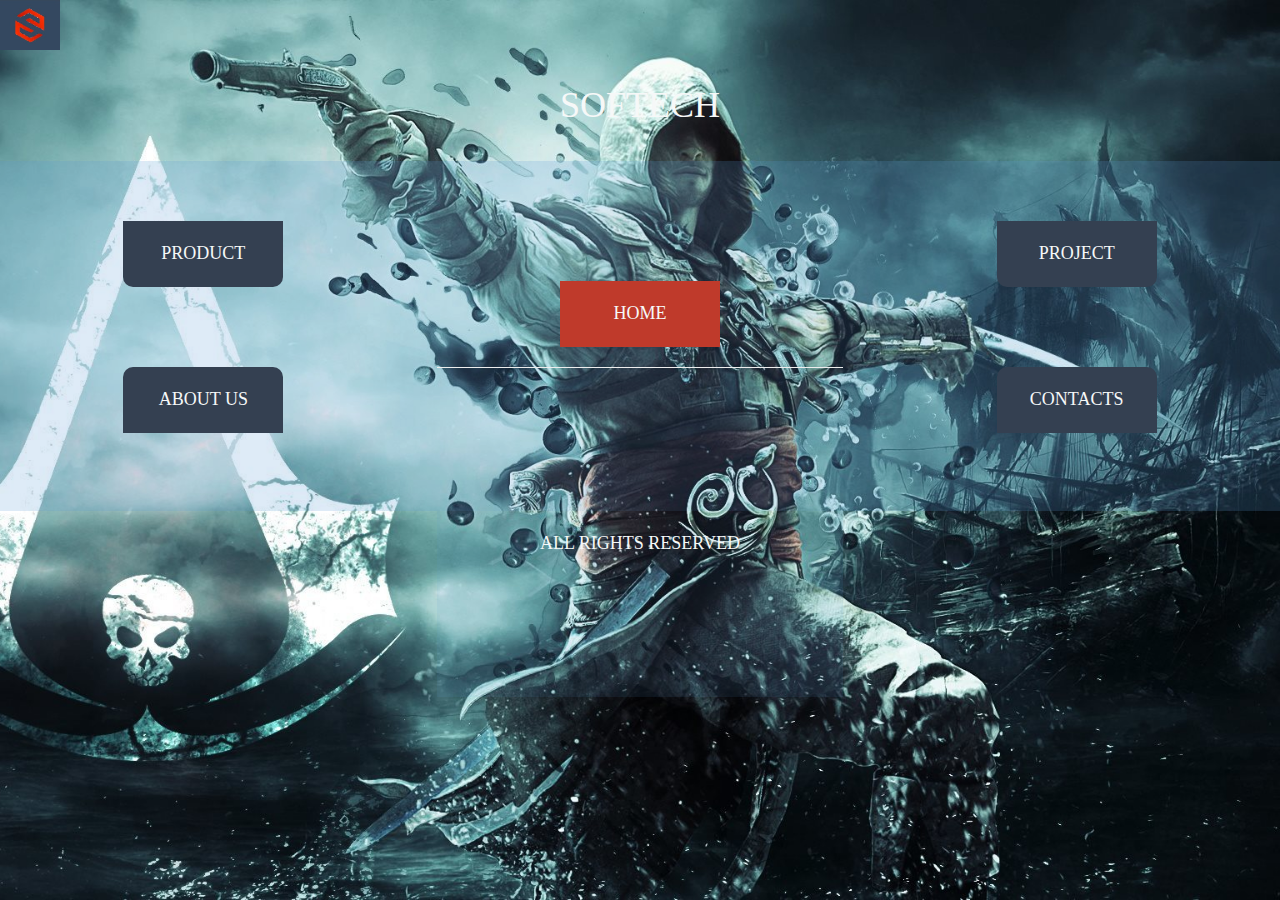
<file: html/index.html>
<!DOCTYPE html>
<html lang="en">
<head>
<meta charset="utf-8">
<meta name="viewport" content="width=device-width, initial-scale=1">
<link type="text/css" rel="stylesheet" href="../css/homepage.css">
<link rel="stylesheet" href="https://cdnjs.cloudflare.com/ajax/libs/font-awesome/4.7.0/css/font-awesome.min.css">
<link href="https://fonts.googleapis.com/css?family=Open+Sans:300,400,600,700|Quicksand:300,700" rel="stylesheet">
<link rel="stylesheet" href="https://maxcdn.bootstrapcdn.com/bootstrap/3.3.7/css/bootstrap.min.css">
<script src="https://ajax.googleapis.com/ajax/libs/jquery/3.1.1/jquery.min.js"></script>
<script src="https://maxcdn.bootstrapcdn.com/bootstrap/3.3.7/js/bootstrap.min.js"></script>
</head>

<body>
<div class="row">
<div class="col-sm-4" id="mini"><img src="../images/logo.jpg"></div>
<div class="col-sm-4" id="company"><p>SOFTECH</p></div>
<div class="col-sm-4" id="mini"></div>
</div>

<div class="row">
<div class="col-sm-4"  id="extra">
<p id="product"><a href="#">PRODUCT</a></p>
<p id="aboutus"><a href="About_Us.html" target="_blank">ABOUT US</a></p>
</div>

<div class="col-sm-4"  id="extra">
<p id="home"><a href="Home.html" target="_blank">HOME</a><hr></p>
</div>

<div class="col-sm-4"  id="extra">
<p id="project"><a href="#">PROJECT</a></p>
<p id="contacts"><a href="#">CONTACTS</a></p>
</div>

</div>

<div class="row">
<div class="col-sm-4" id="mini"></div>
<div class="col-sm-4" id="clear"><p>ALL RIGHTS RESERVED</p></div>
<div class="col-sm-4" id="mini"></div>
</div>

</body>

</html>
</file>
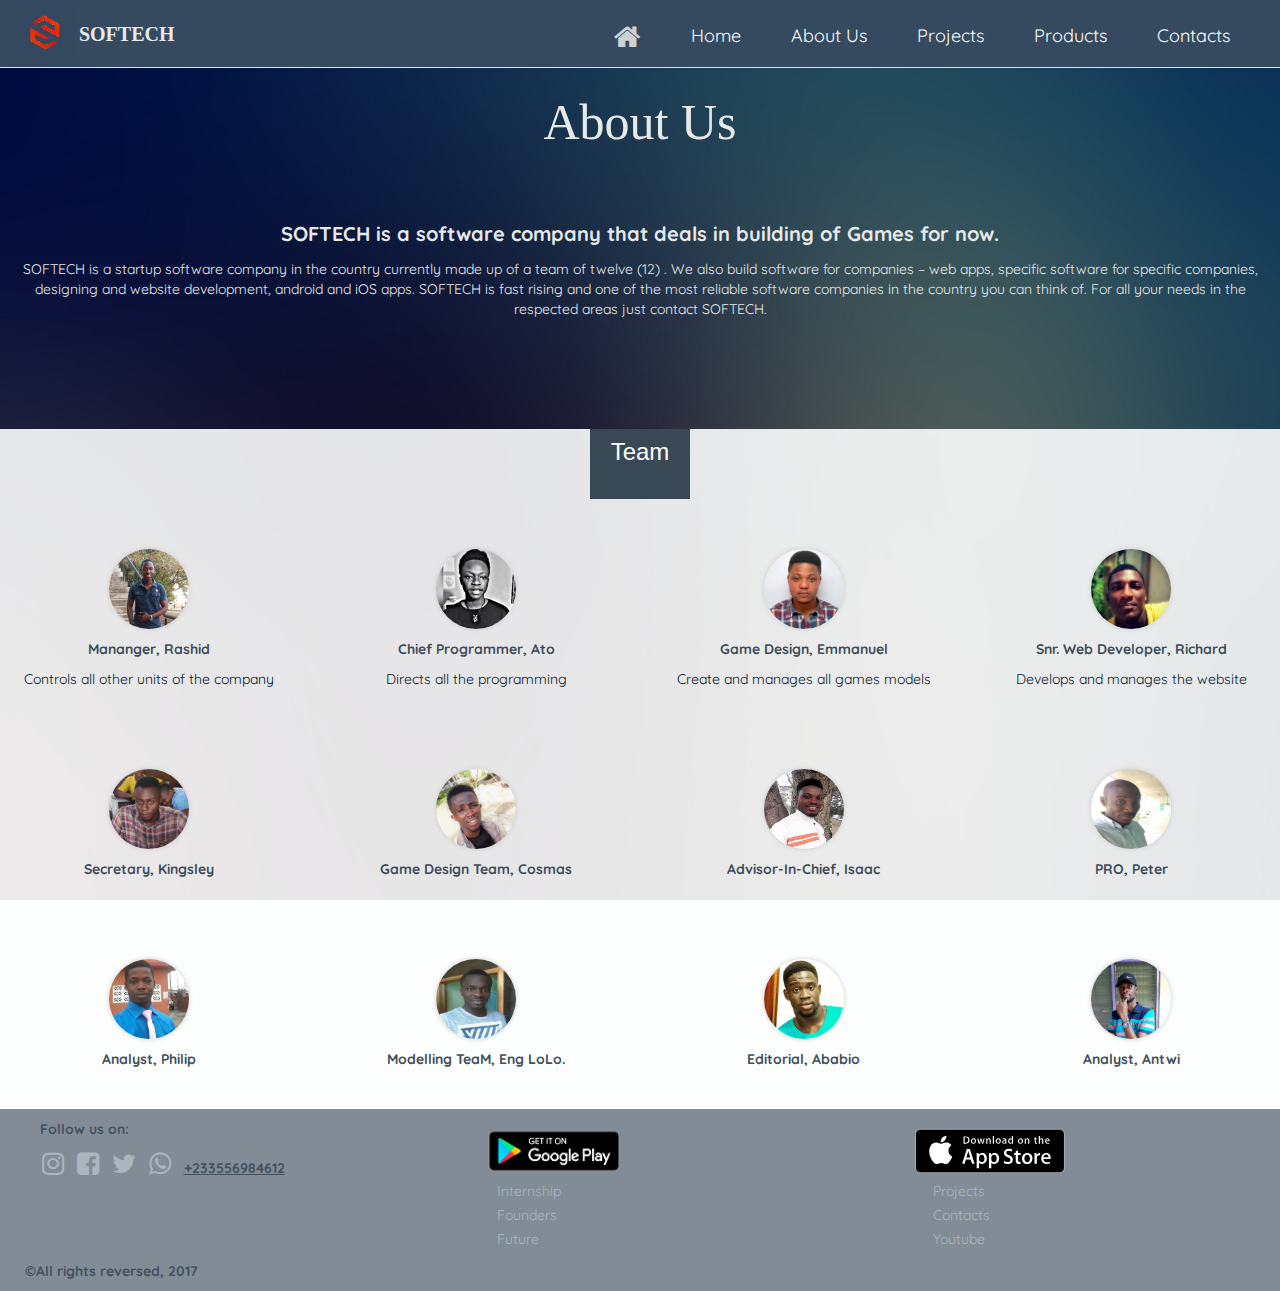
<file: html/About_Us.html>
<!DOCTYPE html>
<html <html lang="en">
<head>
<meta charset="utf-8">
<meta name="viewport" content="width=device-width, initial-scale=1">
<link type="text/css" rel="stylesheet" href="../css/About_Us.css">
<link rel="stylesheet" href="https://cdnjs.cloudflare.com/ajax/libs/font-awesome/4.7.0/css/font-awesome.min.css">
<link href="https://fonts.googleapis.com/css?family=Open+Sans:300,400,600,700|Quicksand:300,700" rel="stylesheet">
<link rel="stylesheet" href="https://maxcdn.bootstrapcdn.com/bootstrap/3.3.7/css/bootstrap.min.css">
<script src="https://ajax.googleapis.com/ajax/libs/jquery/3.1.1/jquery.min.js"></script>
<script src="https://maxcdn.bootstrapcdn.com/bootstrap/3.3.7/js/bootstrap.min.js"></script>
</head>
<body>
<nav class="navbar navbar-default navbar-fixed-top" role="navigation">
<div class="navigation">

<button id="button" type="button" class="navbar-toggle collapsed" data-toggle="collapse" data-target="#navbar">
						<span class="sr-only">Toggle navigation</span>
						<span class="icon-bar"></span>
						<span class="icon-bar"></span>
						<span class="icon-bar"></span>
</button>	

<ul  class="nav navbar-nav navbar-left" >
<a><li id="logo"><img src="../images/logo.jpg"></li></a>
<a><li id="Home">SOFTECH</li></a>
</ul>

<ul id="navbar" class="collapse navbar-collapse" class="nav navbar-nav navbar-right">
<a href="#"><li id="all">Contacts</li></a>
<a href="#"><li id="all">Products</li></a>
<a href="#"><li id="all">Projects</li></a>
<a href="About_Us.html"><li id="all">About Us</li></a>
<a href="Home.html"><li id="all">Home</li></a>
<a href="index.html"><li id="all"><i class="fa fa-home"></i></li></a>
</ul>


</div>
</nav>


<div class="mainpage">
<h1>About Us</h1>
<div id="content">
<p id="subheader">SOFTECH is a software company that deals in
 building of Games for now.</p>
 
<p id="paragraph">SOFTECH is a startup  software 
 company in the country currently made up of a team of twelve (12) . We also
 build software for companies – web apps, specific software for specific
 companies, designing and website development, android and iOS apps.
 SOFTECH is fast rising and one of the most reliable software companies in
 the country you can think of. For all your needs in the respected areas 
 just contact SOFTECH.</p>
 </div>
 
 
 
<div class="UserProfiles" id="section1">
<div class="team">
<h3>Team</h3>
</div>
<div class="row">
<div class="col-sm-3">
<img src="../images/rashid.jpg">
<p id="bold">Mananger, Rashid</p>
<p>Controls all other units of the company</p>
</div>

<div class="col-sm-3">
<img src="../images/ato.jpg">
<p id="bold">Chief Programmer, Ato</p>
<p>Directs all the programming</p>
</div>

<div class="col-sm-3">
<img src="../images/winiyam.jpg">
<p id="bold">Game Design, Emmanuel</p>
<p>Create and manages all games models</p>
</div>

<div class="col-sm-3">
<img src="../images/boggarich.jpg">
<p id="bold">Snr. Web Developer, Richard</p>
<p>Develops and manages the website</p>
</div>

</div>
</div>

<div class="UserProfiles">
<div class="row">
<div class="col-sm-3">
<img src="../images/profilepic.jpg">
<p id="bold">Secretary, Kingsley</p>
</div>

<div class="col-sm-3">
<img src="../images/cosmas.jpg">
<p id="bold">Game Design Team, Cosmas</p>
</div>

<div class="col-sm-3">
<img src="../images/isaac.jpg">
<p id="bold">Advisor-In-Chief, Isaac</p>
</div>

<div class="col-sm-3">
<img src="../images/peter.jpg">
<p id="bold">PRO, Peter</p>
</div>

</div>
</div>

<div class="UserProfiles">
<div class="row">
<div class="col-sm-3">
<img src="../images/philip.jpg">
<p id="bold">Analyst, Philip</p>
</div>

<div class="col-sm-3">
<img src="../images/olorode.jpg">
<p id="bold">Modelling TeaM, Eng LoLo.</p>
</div>

<div class="col-sm-3">
<img src="../images/ababio.jpg">
<p id="bold">Editorial, Ababio</p>
</div>

<div class="col-sm-3">
<img src="../images/ilegend.jpg">
<p id="bold">Analyst, Antwi</p>
</div>

</div>
</div>

</div>




<div class="footer">
<div class="row">
<div class="col-sm-4">
<p>Follow us on:</p>

<ul id="inline">
<li><a href="#"><i class="fa fa-instagram"></i></a></li>
<li><a href="#"><i class="fa fa-facebook-square"></i></a></li>
<li><a href="#"><i class="fa fa-twitter"></i></a></li>
<li><a href="#"><i class="fa fa-whatsapp"></i></a></li>
<li id="number"><p>+233556984612</p></li>
</ul>
</div>

<div class="col-sm-4">
<ul id="middle">
<li id="download"><a href="#"><img src="../images/playstore.png"></a></li>
<li id="center">Internship</li>
<li id="center">Founders</li>
<li id="center">Future</li>
</ul>
</div>

<div class="col-sm-4">
<ul id="right">
<li id="download"><a href="#"><img src="../images/Appstore.svg"></li></a>
<li id="center">Projects</li>
<li id="center">Contacts</li>
<li id="center">Youtube</li>
</ul>
</div>

<div class="copyright">
<p>©All rights reversed, 2017</p>

</div>
</div>
</div>

</body>



</html>
</file>
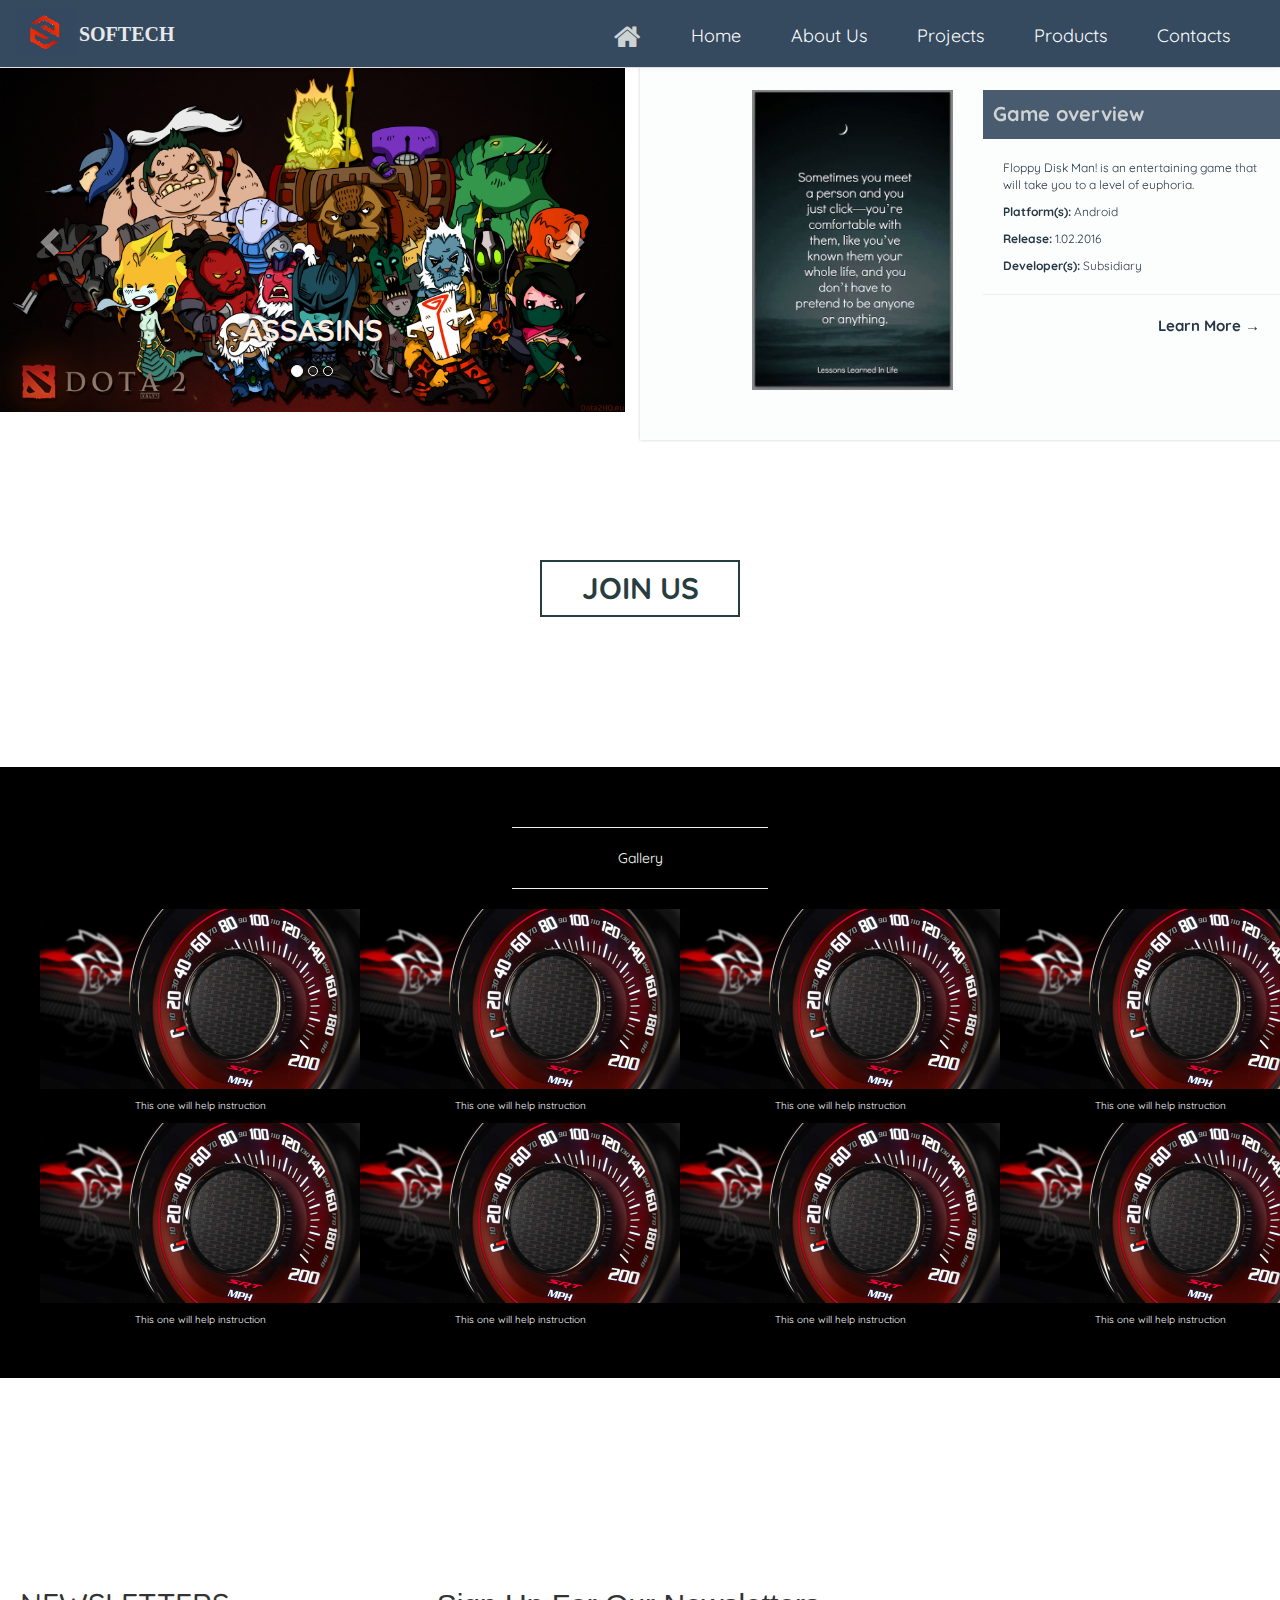
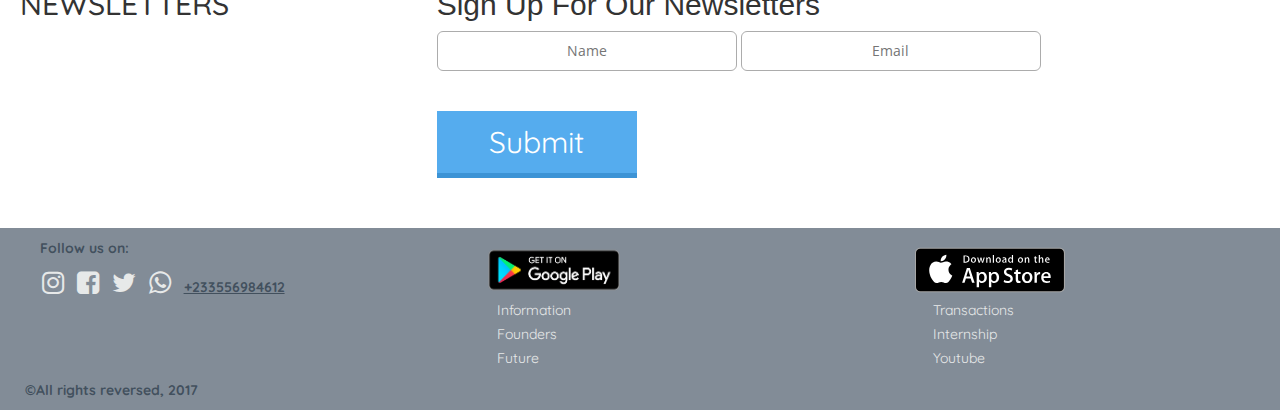
<file: html/Home.html>
<!DOCTYPE html>
<html <html lang="en">
<head>
<meta charset="utf-8">
<meta name="viewport" content="width=device-width, initial-scale=1">
<link type="text/css" rel="stylesheet" href="../css/style.css">
<link rel="stylesheet" href="https://cdnjs.cloudflare.com/ajax/libs/font-awesome/4.7.0/css/font-awesome.min.css">
<link href="https://fonts.googleapis.com/css?family=Open+Sans:300,400,600,700|Quicksand:300,700" rel="stylesheet">
<link rel="stylesheet" href="https://maxcdn.bootstrapcdn.com/bootstrap/3.3.7/css/bootstrap.min.css">
<script src="https://ajax.googleapis.com/ajax/libs/jquery/3.1.1/jquery.min.js"></script>
<script src="https://maxcdn.bootstrapcdn.com/bootstrap/3.3.7/js/bootstrap.min.js"></script
</head>

<body>
<nav class="navbar navbar-default navbar-fixed-top" role="navigation">
<div class="navigation">

<button id="button" type="button" class="navbar-toggle collapsed" data-toggle="collapse" data-target="#navbar">
						<span class="sr-only">Toggle navigation</span>
						<span class="icon-bar"></span>
						<span class="icon-bar"></span>
						<span class="icon-bar"></span>
</button>	
		
		
<ul  class="nav navbar-nav navbar-left">
<a><li id="logo"><img src="../images/logo.jpg"></li></a>
<a><li id="Home">SOFTECH</li></a>
</ul>

<ul id="navbar" class="collapse navbar-collapse" class="nav navbar-nav navbar-right">
<a href="#"><li id="all">Contacts</li></a>
<a href="#"><li id="all">Products</li></a>
<a href="#"><li id="all">Projects</li></a>
<a href="About_Us.html"><li id="all">About Us</li></a>
<a href="Home.html"><li id="all">Home</li></a>
<a href="index.html"><li id="all"><i class="fa fa-home"></i></li></a>

</ul>
</div>
</nav>


<div class="mainpage">
 <div class="row">
  <div class="col-sm-6">

  <div class="slideshow-container">
  
  <div id="myCarousel" class="carousel slide" data-ride="carousel">
  <!-- Indicators -->

  <ol class="carousel-indicators">
    <li data-target="#myCarousel" data-slide-to="0" class="active"></li>
    <li data-target="#myCarousel" data-slide-to="1"></li>
    <li data-target="#myCarousel" data-slide-to="2"></li>
  </ol>

  
  <div class="carousel-inner" role="listbox">
  
  <div class="item active">
  <img class="img-responsive" src="../images/product.jpg" alt="Products">
  <div class="carousel-caption">
  <p>ASSASINS</p>
  </div>
  </div>
  
  <div class="item">
  <img class="img-responsive" src="../images/product1.jpg" alt="Products">
  <div class="carousel-caption">
  <p>LORD</p>
  </div>
  </div>
  
  <div class="item">
  <img class="img-responsive" src="../images/product2.jpg" alt="Products">
  <div class="carousel-caption">
  <p>SIMS</p>
  </div>
  </div>
</div>

<!-- Left and right controls -->

    <a class="left carousel-control" href="#myCarousel" role="button" data-slide="prev">
      <span class="glyphicon glyphicon-chevron-left" aria-hidden="true"></span>
      <span class="sr-only">Previous</span>
    </a>
    <a class="right carousel-control" href="#myCarousel" role="button" data-slide="next">
      <span class="glyphicon glyphicon-chevron-right" aria-hidden="true"></span>
      <span class="sr-only">Next</span>
    </a>

	
</div>
</div>
</div>
  
  
  <div class="col-sm-6" id="shadows">
  <div class="row">
  <div class="col-sm-6" id="description1">
  <img src="../images/license.jpg">
  </div>
  
  <div class="col-sm-6" id="description2">
  <p id="head">Game overview</p>
  <p>Floppy Disk Man! is an entertaining game that will take you to a level of euphoria.</p>
  <p><b>Platform(s):</b> Android</p>
  <p><b>Release:</b> 1.02.2016</p>
  <p><b>Developer(s):</b> Subsidiary</p>
  <hr></hr>
  <a href="#"><p>Learn More &rarr;</p></a>
  </div>
  </div>
  </div>
 </div>
 
 <div class="join" id="section1">
 <a href="#section1"  id="scroll"><h2>JOIN US</h2></a>
 </div>
 
<div class="JoinUs" id="section1">
<div class="row">

<div class="col-sm-4">
<h2 id="register">REGISTER with us interns</h2>
</div>

<div class="col-sm-4">
<form id="JoinUs">
<label for="firstname">First name</label>
<input type="text" class="form-control" id="firstname" aria-describedby="firstnamehelp" placeholder="First name">
<label for="othernames">Other names</label>
<input type="text" class="form-control" id="othernames" aria-describedby="othernamesHelp" placeholder="Other name(s)">
<label for="emailaddress">Email address</label>
<input type="email" class="form-control" id="emailaddress" aria-describedby="emailhelp" placeholder="Enter email">

<label for="sex">Age</label>
<select class="form-control" id="age">
<option selected>Choose...</option>
<option>18 - 23</option>
<option>24 - 29</option>
<option>30 - 35</option>
</select>

<label for="sex">Sex</label>
<select class="form-control" id="sex">
<option>Male</option>
<option>Female</option>
</select>

<label for="sex">Institution</label>
<select class="form-control" id="institution">
<option>KNUST</option>
<option>UG</option>
<option>UCC</option>
<option>UDS</option>
</select>

<label for="sex">Class</label>
<select class="form-control" id="class">
<option>First class</option>
<option>Second class upper</option>
<option>Second class lower</option>
<option>Pass</option>
</select>

<button type="submit" class="btn btn-primary">Submit</button>
</form>
</div>


<div class="col-sm-4">
<a href=""><h4 id="terms">Terms & Conditions</h4></a>
</div>

</div>
</div>

 <div class="DisplayGallery">
 <div class="gallery">
 <hr></hr>
 <p id="gallery">Gallery</p>
 <hr></hr>
 </div>
 <ul id="FirstGallery">
 <li id="0"><img src="../images/gallery.jpg"><p id="instruction">This one will help instruction</p></li>
 <li id="1"><img src="../images/gallery.jpg"><p id="instruction">This one will help instruction</p></li>
 <li id="2"><img src="../images/gallery.jpg"><p id="instruction">This one will help instruction</p></li>
 <li id="3"><img src="../images/gallery.jpg"><p id="instruction">This one will help instruction</p></li>
 </ul>
 
  <ul id="SecondGallery">
 <li id="4"><img src="../images/gallery.jpg"><p id="instruction">This one will help instruction</p></li>
 <li id="5"><img src="../images/gallery.jpg"><p id="instruction">This one will help instruction</p></li>
 <li id="6"><img src="../images/gallery.jpg"><p id="instruction">This one will help instruction</p></li>
 <li id="7"><img src="../images/gallery.jpg"><p id="instruction">This one will help instruction</p></li>
 </ul>
</div>

<div class="row">
<div class="col-sm-4">
<h2 id="newsletter">NEWSLETTERS</h2>
</div>

<div class="col-sm-8" id="last">
<h2>Sign Up For Our Newsletters</h2>
<div class="SignUp">
<form id="SignUp" method="post" onsubmit="return validateForm()" name="vForm">
<input type="text" placeholder="Name" id="Name"></input>
<input type="text" placeholder="Email" id="Email"></input><br />
<input type="submit" value="Submit"></input>
</form>
</div>
</div>
</div>


</div>

<div class="footer">
<div class="row">
<div class="col-sm-4">
<p>Follow us on:</p>

<ul id="inline">
<li><i class="fa fa-instagram"></i></li>
<li><i class="fa fa-facebook-square"></i></li>
<li><i class="fa fa-twitter"></i></li>
<li><i class="fa fa-whatsapp"></i></li>
<li id="number"><p>+233556984612</p></li>
</ul>
</div>

<div class="col-sm-4">
<ul id="middle">
<li id="download"><a href="#"><img src="../images/playstore.png"></a></li>
<li id="center">Information</li>
<li id="center">Founders</li>
<li id="center">Future</li>
</ul>
</div>

<div class="col-sm-4">
<ul id="right">
<li id="download"><a href="#"><img src="../images/Appstore.svg"></li></a>
<li id="center">Transactions</li>
<li id="center">Internship</li>
<li id="center">Youtube</li>
</ul>
</div>

<div class="copyright">
<p>©All rights reversed, 2017</p>

</div>
</div>
</div>

</body>

<script type="text/javascript">
    $(document).ready(function() {
	$(".JoinUs").css('display','none');
        $('.join').click(function() {
                $('.JoinUs').slideToggle("slow");
        });
		
		$("#scroll").on('click', function(event) {

    // Make sure this.hash has a value before overriding default behavior
    if (this.hash !== "") {
      // Prevent default anchor click behavior
      event.preventDefault();

      // Store hash
      var hash = this.hash;

      // Using jQuery's animate() method to add smooth page scroll
      // The optional number (800) specifies the number of milliseconds it takes to scroll to the specified area
      $('html, body').animate({
        scrollTop: $(hash).offset().top
      }, 800, function(){
   
        // Add hash (#) to URL when done scrolling (default click behavior)
        window.location.hash = hash;
      });
    } // End if
  });
    });
</script>
	    
</script>

</html>
</file>
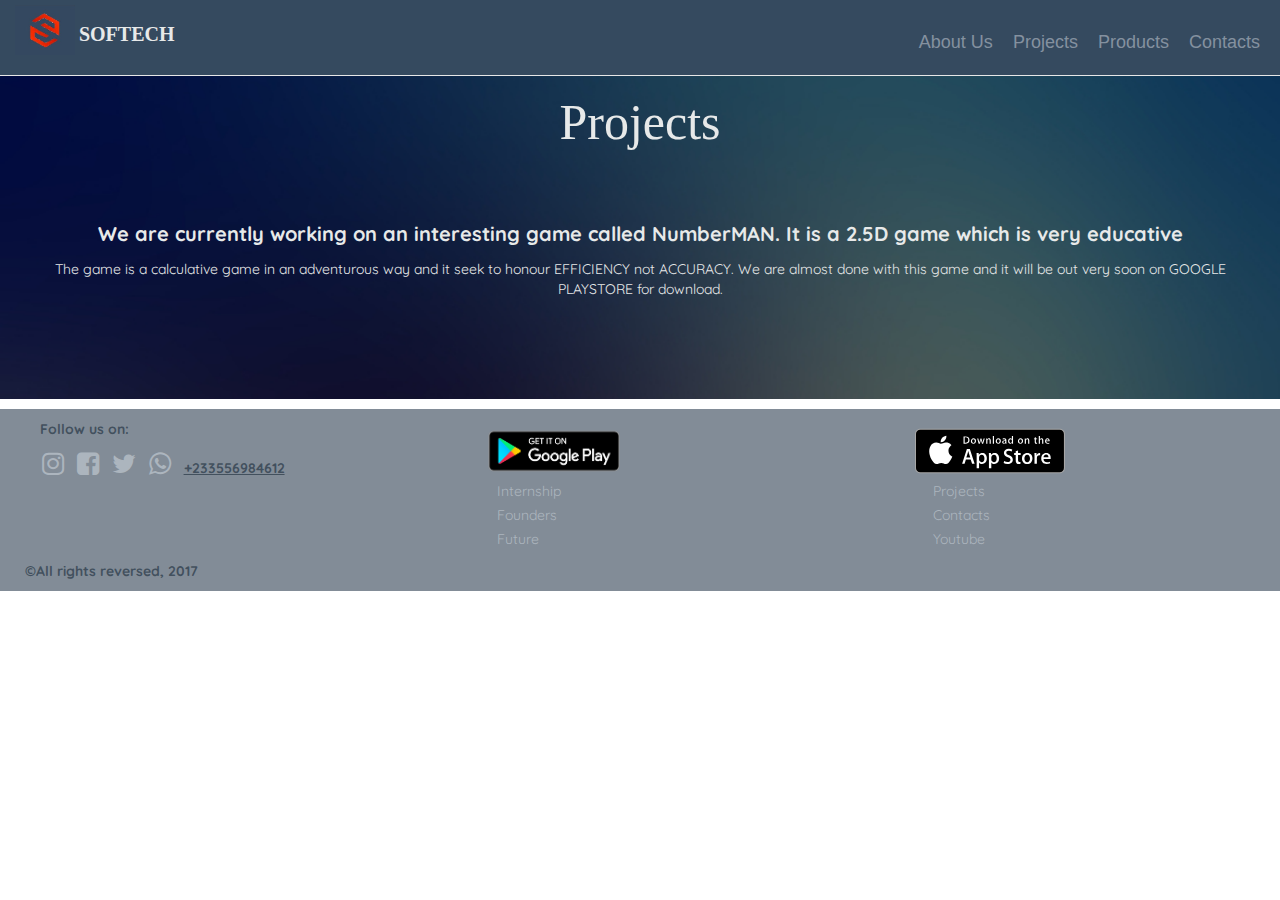
<file: html/Project.html>
<!DOCTYPE html>
<html <html lang="en">
<head>
<meta charset="utf-8">
<meta name="viewport" content="width=device-width, initial-scale=1">
<link type="text/css" rel="stylesheet" href="../css/project.css">
<link rel="stylesheet" href="https://cdnjs.cloudflare.com/ajax/libs/font-awesome/4.7.0/css/font-awesome.min.css">
<link href="https://fonts.googleapis.com/css?family=Open+Sans:300,400,600,700|Quicksand:300,700" rel="stylesheet">
<link rel="stylesheet" href="https://maxcdn.bootstrapcdn.com/bootstrap/3.3.7/css/bootstrap.min.css">
<script src="https://ajax.googleapis.com/ajax/libs/jquery/3.1.1/jquery.min.js"></script>
<script src="https://maxcdn.bootstrapcdn.com/bootstrap/3.3.7/js/bootstrap.min.js"></script>
</head>

<body>
<nav class="navbar navbar-default navbar-fixed-top" role="navigation">
<div class="navigation">

<button id="button" type="button" class="navbar-toggle collapsed" data-toggle="collapse" data-target="#navbar">
						<span class="sr-only">Toggle navigation</span>
						<span class="icon-bar"></span>
						<span class="icon-bar"></span>
						<span class="icon-bar"></span>
</button>	

<ul  class="nav navbar-nav navbar-left" >
<a href="index.html" target="_blank"><li id="logo"><img src="../images/logo.jpg"></li></a>
<a href="index.html" target="_blank"><li id="Home">SOFTECH</li></a>
</ul>

<ul id="navbar" class="collapse navbar-collapse" class="nav navbar-nav navbar-right">
<a href="#"><li id="all">Contacts</li></a>
<a href="#"><li id="all">Products</li></a>
<a href="Project.html"><li id="all">Projects</li></a>
<a href="About_Us.html" target="_blank"><li id="all">About Us</li></a>
</ul>


</div>
</nav>

<div class="mainpage">
<h1>Projects</h1>
<div id="content">
<p id="subheader">We are currently working on an interesting game called NumberMAN. It is a 2.5D game which is very educative</p>
 
<p id="paragraph">The game is a calculative game in an adventurous way and it seek to honour EFFICIENCY not ACCURACY. 
We are almost done with this game and it will be out very soon on GOOGLE PLAYSTORE for download.
</p>
 </div>


</div>


<div class="footer">
<div class="row">
<div class="col-sm-4">
<p>Follow us on:</p>

<ul id="inline">
<li><a href="#"><i class="fa fa-instagram"></i></a></li>
<li><a href="#"><i class="fa fa-facebook-square"></i></a></li>
<li><a href="#"><i class="fa fa-twitter"></i></a></li>
<li><a href="#"><i class="fa fa-whatsapp"></i></a></li>
<li id="number"><p>+233556984612</p></li>
</ul>
</div>

<div class="col-sm-4">
<ul id="middle">
<li id="download"><a href="#"><img src="../images/playstore.png"></a></li>
<li id="center">Internship</li>
<li id="center">Founders</li>
<li id="center">Future</li>
</ul>
</div>

<div class="col-sm-4">
<ul id="right">
<li id="download"><a href="#"><img src="../images/Appstore.svg"></li></a>
<li id="center">Projects</li>
<li id="center">Contacts</li>
<li id="center">Youtube</li>
</ul>
</div>

<div class="copyright">
<p>©All rights reversed, 2017</p>

</div>
</div>
</div>

</body>



</html>
</file>
<file: css/homepage.css>
@font-face {
 font-family: MyCustomFont;
 src: url("CyberverseCondensed.eot"); /* EOT file for IE */
}
@font-face {
 font-family: MyCustomFont;
 src: url("CyberverseCondensed.ttf"); /* TTF file for CSS3 browsers */
}

@font-face {
 font-family: MyCustomFont;
 src: url("CyberverseCondensed.woff"); /* WOFF file for CSS3 browsers */
}

@font-face {
 font-family: MyCustomFont;
 src: url("CyberverseCondensed.otf"); /* OTF file for CSS3 browsers */
}

@font-face {
 font-family: MyCustomFont;
 src: url("CyberverseCondensed.svg"); /* SVG file for CSS3 browsers */
}

@font-face {
 font-family: MyCustomFont;
 src: url("CyberverseCondensed.woff2"); /* SVG file for CSS3 browsers */
}



html, body{
	background: url("../images/back.jpg") no-repeat center center fixed;
	-webkit-background-size: cover;
	-moz-background-size: cover;
	background-size: cover;
	overflow-x: hidden;
	
}

html, body {
	margin: 0;
	padding: 0;
}

#mini {

	height: 160px;
}
#extra {
	background-color: hsla(208.5,59.2%,59.6%,0.2);
	height: 350px;
}



p {
	margin-left: 60px;
	text-align: center;
	width: 160px;
	padding: 20px;
	font-family: Cyberverse;
	color: hsl(192, 15%, 97%);
	font-size: 18px;
}


#product {
	margin: auto;
	margin-top: 60px;
	background-color: hsl(	215, 22%, 26%);
	border-bottom-left-radius: 10px;
	border-bottom-right-radius: 10px;
}

#aboutus {
	margin: auto;
	margin-top: 80px;
	background-color: hsl(	215, 22%, 26%);
	border-top-right-radius: 10px;
	border-top-left-radius: 10px;
}

#project {
	margin: auto;
	margin-top: 60px;
	background-color: hsl(	215, 22%, 26%);
	border-bottom-left-radius: 10px;
	border-bottom-right-radius: 10px;
}

#contacts {
	margin: auto;
	margin-top: 80px;
	background-color: hsl(	215, 22%, 26%);
	border-top-right-radius: 10px;
	border-top-left-radius: 10px;
}

#home {
	margin: auto;
	margin-top: 120px;
	background-color: hsl(6, 63%, 46% );
}

#clear p {
	background-color: hsla(208.5,59.2%,59.6%,0.1);
	height: auto;
	width: auto;
	padding-bottom: 140px;
	border-style: none;
	
}

#company p {
	background-color: transparent;
	width: auto;
	padding-top: 80px;
	border-style: none;
	font-size: 36px;
	
}

#mini img {
	height: 50px;
	width: 60px;
}

#extra p a {
	color: hsl(192, 15%, 97%);
	text-decoration: none;
}



@-webkit-keyframes swing
{
    15%
    {
        -webkit-transform: translateX(5px);
        transform: translateX(5px);
    }
    30%
    {
        -webkit-transform: translateX(-5px);
       transform: translateX(-5px);
    } 
    50%
    {
        -webkit-transform: translateX(3px);
        transform: translateX(3px);
    }
    65%
    {
        -webkit-transform: translateX(-3px);
        transform: translateX(-3px);
    }
    80%
    {
        -webkit-transform: translateX(2px);
        transform: translateX(2px);
    }
    100%
    {
        -webkit-transform: translateX(0);
        transform: translateX(0);
    }
}
@keyframes #extra p
{
    15%
    {
        -webkit-transform: translateX(5px);
        transform: translateX(5px);
    }
    30%
    {
        -webkit-transform: translateX(-5px);
        transform: translateX(-5px);
    }
    50%
    {
        -webkit-transform: translateX(3px);
        transform: translateX(3px);
    }
    65%
    {
        -webkit-transform: translateX(-3px);
        transform: translateX(-3px);
    }
    80%
    {
        -webkit-transform: translateX(2px);
        transform: translateX(2px);
    }
    100%
    {
        -webkit-transform: translateX(0);
        transform: translateX(0);
    }
}



#extra p:hover
{
        -webkit-animation: swing 1s ease;
        animation: swing 1s ease;
        -webkit-animation-iteration-count: 1;
        animation-iteration-count: 1;
}

@media only screen and (max-width: 700px){
	#extra  {
		height: 90px;
		margin:auto;
	}
	
	#mini {
		height: 50px;
		margin:auto;
		
	}
	
	#company p {
		padding: 0;
		margin: auto;
		border-left: 1px solid hsl(192, 15%, 97%);
		border-right: 1px solid hsl(192, 15%, 97%);
		margin-right: 40px;
		margin-left: 40px;
		background-color: hsla(208.5,59.2%,59.6%,0.5);
		-webkit-box-shadow: 0 5px 5px -2px hsla(208.5,59.2%,59.6%,0.2);
		-moz-box-shadow: 0 5px 5px -2px hsla(208.5,59.2%,59.6%,0.2);
		box-shadow: 0 5px 5px -2px hsla(208.5,59.2%,59.6%,0.2);
	}
	
	#mini img {
		height: 40px;
		width: 50px;
		box-shadow: 5px 5px 5px #aaa;
	}

		#extra p {
			padding: 10px;
			margin: auto;
		}
	
		#mini p{
			padding: 10px;
			margin: auto;
			
		}
		
		#product {
			border-bottom: 1px solid hsl( 5, 85%, 51% );
			border-bottom-left-radius: 0px;
	        border-bottom-right-radius: 0px;
			border-top-right-radius: 15px;
			border-top-left-radius: 15px;
			box-shadow: 25px 25px 180px 15px hsla(208.5,59.2%,59.6%,0.2);
		}
		
		#aboutus {
			border-top-right-radius: 0px;
			border-top-left-radius: 0px;
		}
		
		#home {
			background-color: hsl(6, 63%, 46% );
		}
		
		
		#project {
			border-bottom: 1px solid hsl( 5, 85%, 51% );
			border-bottom-left-radius: 0px;
	        border-bottom-right-radius: 0px;
		}
		
		#contacts {
			border-top-right-radius: 0px;
			border-top-left-radius: 0px;
			border-bottom-left-radius: 15px;
	        border-bottom-right-radius: 15px;
			box-shadow: 15px 15px 150px 15px hsla(208.5,59.2%,59.6%,0.2);
		}
		
		html, body {
			background: url("../images/smallscreen.jpg") no-repeat center center fixed;
		-webkit-background-size: cover;
		-moz-background-size: cover;
		background-size: cover;
		overflow-x: hidden;
		}
		
		hr {
			width: 50%;
		}
		
	#clear p {
		
		padding-bottom: 20px;
		height: 10px;
		margin: auto;
		background-color: hsla(208.5,59.2%,59.6%,0.1);
		font-size: 12px;
		color: hsl(	215, 22%, 26%);
		
	}
}
</file>
<file: css/About_Us.css>
@font-face {
 font-family: MyCustomFont;
 src: url("Cyberverse.eot"); /* EOT file for IE */
}
@font-face {
 font-family: MyCustomFont;
 src: url("Cyberverse.ttf"); /* TTF file for CSS3 browsers */
}

@font-face {
 font-family: MyCustomFont;
 src: url("Cyberverse.woff"); /* WOFF file for CSS3 browsers */
}

@font-face {
 font-family: MyCustomFont;
 src: url("Cyberverse.otf"); /* OTF file for CSS3 browsers */
}

@font-face {
 font-family: MyCustomFont;
 src: url("Cyberverse.svg"); /* SVG file for CSS3 browsers */
}

@font-face {
 font-family: MyCustomFont;
 src: url("Cyberverse.woff2"); /* SVG file for CSS3 browsers */
}

html, body {
	margin: 0;
	padding: 0;

}

body {
	padding-top: 60px;
    overflow-x: hidden;
}

.mainpage {
	padding-top: 15px;
}



.navigation {
	background-color: hsl(210, 29%, 29% );
	height: 60px;
	-webkit-box-shadow: 0px 1px 10px rgba(0, 0, 0, 0.3);
    -moz-box-shadow: 0px 1px 10px rgba(0, 0, 0, 0.3);
    box-shadow: 0 1px 10px rgba(0, 0, 0, 0.3);

}

#button {
	margin-top: 13px;
} 





div {
    text-align: justify;
    text-justify: inter-word;
}


li {
	display: inline-block;
	color: hsl( 170, 6%, 91% );
}

#Home  {
	font-size: 20px;
	font-family: Cyberverse;
	font-weight: bold;
	margin-top: 20px;
}

#navbar {
    background-color: hsl(210, 29%, 29% ); 
	margin: 0;
	padding: 0;
}

#navbar .fa {
	font-size: 1.6em;
	color: hsl( 192, 5%, 82% );
}

#navbar .fa:hover {
	color: hsl( 5, 85%, 51% ) ;
}

#logo img {
	margin-bottom: 10px;
	height: 50px;
	width: 60px;
	margin-left: 15px;
		
}

#all {

	float: right;
	padding-top: 23px;
	padding-right: 50px;
	font-size: 18px;
	color: white;
	font-family: 'Quicksand', sans-serif;
}

#aboutus {
	float: right;
	padding-top: 30px;
	padding-right: 20px;
	font-size: 18px;
	color: hsl(210, 12%, 57%);
}

#all:hover {
	
	color: hsl( 192, 5%, 82% );
}

#aboutus:hover {
	
	color: hsl( 192, 5%, 82% );
}


h4 {
	text-align: center;
}

p {
	
	padding-right: 20px;
	padding-left: 20px;
	color: hsl(  210, 29%, 21%  );
	font-family: 'Quicksand', 'sans-serif'; 
}


.img-responsive {
	padding-right: 20px;
	padding-left: 20px;
	max-width: 100%;
	height: auto;
}

.footer { 
  position: relative;
  clear:both;
  padding-top:10px;
  background-color: hsl(210, 9%, 55%);
}  

.footer li i{
	font-size: 26px;
	padding-right: 5px;
}

.footer p {
	padding-left: 40px;
	font-weight: bold;
	color: hsla( 210, 29%, 21%, 0.7);
}




.col-sm-4 li {
	display: block;
	color: hsl( 170, 6%, 91% );
	padding: 2px;
	font-family: 'Quicksand', sans-serif;
}

.col-sm-4 #center {
	padding-left: 20px;
	color: hsl( 210, 12%, 71% );
	
}

#bold {
	font-weight: bold;
}

#bold {
	color: hsla(  210, 29%, 21% , 0.9 );
}
 
#inline li {
	display: inline-block;
	
}

.fa {
	color: hsl( 210, 12%, 71% );
}

.fa:hover {
	color: hsl( 48, 5%, 93% );
}

#number p {
	padding: 0;
	margin: 0;
	text-decoration: underline;
}

.col-sm-4 #download  {
	display: inline-block;
	height: 60px;
	width: 150px;
}

.col-sm-4 #download img {
	height: 60px;
	width: 150px;
}

.text p {
	margin-top: 10px;
	font-size: 20px;
	color: hsl( 170, 6%, 91% );

}

@media only screen and (max-width: 320px){
	.text p {
		font-size: 10px;
		font-weight: bold;
	}
	
	html {
		margin: 0;
		padding: 0;
	}

}

.UserProfiles {
	 background-color: hsla(192, 15%, 99%, 0.9);
	 padding-bottom: 30px;
}

.col-sm-3 img {
	display: block;
	height: 80px;
	width: 80px;
	margin: auto;
	border-radius: 100%;
	margin-top: 40px;
	margin-bottom: 10px;
	-moz-box-shadow: 0 0 3px #ccc;
	-webkit-box-shadow: 0 0 5px #ccc;
	box-shadow: 0 0 5px #ccc;
}

.mainpage h1 {
	font-size: 50px;
	text-align: center;
	color: hsl( 170, 6%, 91% );
	margin-bottom: 70px;
	font-family: Raleway;
	font-weight: lighter;
	
}

.mainpage p {
	text-align: center;
	color: hsl( 170, 6%, 91% );
}

.mainpage .UserProfiles p {
	color: hsl( 210, 89%, 9% );
}

#inline li a i {
	color: ;
}

.mainpage #subheader {
	font-weight: bold;
	font-size: 20px;
}

.mainpage #paragraph {
	padding-bottom: 100px;
}

.mainpage {
	     background: url("../images/aboutus.jpg") no-repeat center center fixed; 
	-webkit-background-size: cover;
	-moz-background-size: cover;
	-o-background-size: cover;
	background-size: cover;
}

@media only screen and (max-width: 500px){
	#navbar  {
		font-size: 10px;
		padding-left: 20px;
		padding-bottom: 10px;
	}
}	

.team h3 {
	text-align: center;
	padding: 10px;
	margin: auto;
	height: 70px;
	padding: auto;
	width: 100px;
	background-color: hsla(  210, 29%, 21% , 0.9 );
	color: white;
	margin-bottom: 10px;
}

	
@media only screen and (max-width: 500px){
	#all {
		font-size: 12px;
		padding-top: 10px;
	}
}


@media (min-width:500px) {
     
    .col-sm-4 {
        word-spacing: normal;
        vertical-align: top;
        letter-spacing: normal;
        display: inline-block;
        float:none;
		width: 200px;
		
    }
}
@media (min-width:500px) {
     .col-sm-4 {
        float:none;
		width: 200px;
    }
}
</file>
<file: css/style.css>
html, body {
	margin: 0;
	padding: 0;
	height: 100%;
}

body {
	padding-top: 60px;
    overflow-x: hidden;
}

.slideshow-container {
}

.mainpage {
	min-height: 100%;
	
}



.navigation {
	background-color: hsl(210, 29%, 29% );
	height: 60px;
	-webkit-box-shadow: 0px 1px 10px rgba(0, 0, 0, 0.3);
    -moz-box-shadow: 0px 1px 10px rgba(0, 0, 0, 0.3);
    box-shadow: 0 1px 10px rgba(0, 0, 0, 0.3);
    z-index: 5;
}

#button {
	margin-top: 13px;
} 


li {
	display: inline-block;
	color: hsl( 170, 6%, 91% );
}

#Home  {
	font-size: 20px;
	font-family: Cyberverse;
	font-weight: bold;
	margin-top: 20px;

}

#navbar {
    background-color: hsl(210, 29%, 29% ); 
	margin: 0;
	padding: 0;
}

#navbar .fa {
	font-size: 1.6em;
	color: hsl( 192, 5%, 82% );
}

#navbar .fa:hover {
	color: hsl( 5, 85%, 51% ) ;
}

#logo img {
	margin-bottom: 10px;
	height: 50px;
	width: 60px;
	margin-left: 15px;
		
}

#all {
	float: right;
	padding-top: 23px;
	padding-right: 50px;
	font-size: 18px;
	color: white;
	font-family: 'Quicksand', sans-serif;
}

#all:hover {
	
	color: hsl( 192, 5%, 82% );
}


h4 {
	text-align: center;
}

p {
	
	padding-right: 20px;
	padding-left: 20px;
	color: hsl(  210, 29%, 21%  );
	font-family: 'Quicksand', 'sans-serif'; 
}



#description1{
	height: 350px;
	margin: 0;
}

#description1 img{
	width: auto;
	height: 300px;
	float: right;
}

#description2 a p {
	font-size: 15px;
	font-weight: bolder;
	text-align: right;
}

#description2 a {
	text-decoration: none;
}

#description2 a p:hover {
	color: hsl(217, 87%, 46%);
}



#description2{
	height: 350px;
	margin-right: 0;
}

#description2 #head {
	padding: 10px;
	font-weight: bold;
	font-size: 20px;
	background-color: hsla(210, 29%, 29%,0.9 );
	color: hsl( 192, 5%, 82% );
	margin-bottom: 20px;
}



.join {
	margin: auto;
	width: 200px;
	margin-top: 120px;
	margin-bottom: 40px;
}


.join #scroll h2 {
	padding: 10px;
	border: 2px solid #283D40;
	text-align: center;
	width: 200px;
	font-family: 'Quicksand', sans-serif;
	color: #283D40;
	font-weight: bold;
	
}



.join  h2:hover {
	text-decoration: none;
	color: white;

}

.JoinUs {
	background-color: hsl(203, 20%, 22%);
}

label {
	color: hsl( 203, 4%, 94% );
}

#register {
	font-family: 'Quicksand', sans-serif;
	margin-left: 20px;
	color: hsl( 203, 4%, 94% );
}

#terms{
	font-family: 'Quicksand', sans-serif;
	margin-left: 20px;
	color: hsl( 203, 4%, 94% );
	font-size: 12px;
}

div a:hover {
	text-decoration: none;
	
	
}

h2:hover {
	background-color: hsl(203, 18%, 75%);
}



#description2 p{
	font-size: 12px;
	text-justify: none;
}

.DisplayGallery {
	margin-top: 150px;
	margin-bottom: 190px;
	background-color: black;
	padding-top: 40px;
	padding-bottom: 40px;
	
}

.DisplayGallery #FirstGallery {
	margin: 0 auto;
	display: flex;
}



.DisplayGallery #SecondGallery {
	display: flex;
	margin: 0 auto ;
}

.DisplayGallery #FirstGallery li img{
	height: 180px;
	width: 320px;
	
	
}

.DisplayGallery #FirstGallery li img:hover{
	filter: brightness(50%);
}

.DisplayGallery #SecondGallery li img:hover{
	filter: brightness(50%);
}

.DisplayGallery #SecondGallery li img{
	height: 180px;
	width: 320px;

}

#instruction {
	color: white;
	padding-top: 10px;
	font-size: 10px;
	text-align: center;
}

#gallery {
	text-align: center;
	color: white;
}


.gallery hr {
	width: 20%;
}


/*text fields*/
input:not([type="submit"]){
	width: 300px;
	height: 40px;
	border-radius: 6px;
	border: 1px solid #acacac;
	text-align: center;
	font-family: 'Open Sans', 'sans-serif';
	margin-bottom: 20px;
}

form {
	padding-bottom: 15px;
}

select:not([type="submit"]){
	width: 180px;
	height: 40px;
	border-radius: 6px;
	border: 1px solid #acacac;
	text-align: center;
	font-family: 'Open Sans', 'sans-serif';
	margin-bottom: 20px;
}


/*submit*/
input[type="submit"]{
	  font-size: 30px;
  color: #fff;
  background-color: #55acee;
  box-shadow: 0 5px 0 0 #3C93D5;
  border: none;
  padding: 10px;
  width: 200px;
  display: inline-block;
  position: relative;
  outline: none;
  margin-top: 20px;
 font-family: 'Quicksand', 'sans-serif';
 
}

.JoinUs {
	margin: 0 auto;
	display: table;
}


/* text fields 
input:not([type="submit"]) {
  width: 300px;
  height: 50px;
  border-radius: 6px;
  border: 1px solid #acacac;
  margin-bottom: 15px;
  text-align: center;
  -webkit-transition: all .5s;
  -moz-transition: all .5s;
  transition: all .5s;
  font-family: 'Open Sans', 'sans-serif';
}

input:not([type="submit"]):focus {
  color: #55acee;
  width: 370px;
  border: 1px solid #55acee;
  outline: none;
}

/* submit button 
input[type="submit"] {
  font-size: 30px;
  color: #fff;
  background-color: #55acee;
  box-shadow: 0 5px 0 0 #3C93D5;
  border: none;
  padding: 10px;
  width: 200px;
  display: inline-block;
  position: relative;
  outline: none;
  margin-top: 20px;
 font-family: 'Quicksand', 'sans-serif';
}
*/



#newsletter {
	font-family: 'Quicksand', sans-serif;
	margin-left: 20px;
}

#last {
	margin-bottom: 40px;
}






.carousel-inner > .item > img,
.carousel-inner > .item > a > img {
	margin: 0 auto;
    display: block;
	height: auto;
	max-width: 100%;
	line-height: 1;
	width: 100%; 
  }
  
  .item  p {
	  color: hsl(24, 71%, 94%);
	  font-size: 30px;
	  font-weight: bold;
  }

  #product-header {
	  margin-top: 20px;
	  margin-left: 10px;
	  border-left: 5px solid  hsl( 0, 82%, 54% );
	  padding-left: 10px;
	  font-family: 'Quicksand';
	  font-weight: bold;
  }
  

.footer {
  position: relative;
  clear:both;
  padding-top:10px;
  background-color: hsl(210, 9%, 55%);
}  

.footer li i{
	font-size: 26px;
	padding-right: 5px;
}

.footer p {
	padding-left: 40px;
	font-weight: bold;
	color: hsla( 210, 29%, 21%, 0.7);
}

#shadows {
	padding-top: 30px;
	background-color: hsl(192, 15%, 99%);
	-moz-box-shadow: 0 0 3px #ccc;
	-webkit-box-shadow: 0 0 3px #ccc;
	box-shadow: 0 0 3px #ccc;
}

.col-sm-4 li {
	display: block;
	color: hsl( 170, 6%, 91% );
	padding: 2px;
	font-family: 'Quicksand', sans-serif;
}

.col-sm-4 #center {
	padding-left: 20px;
}


 
#inline li {
	display: inline-block;
}

#number p {
	padding: 0;
	margin: 0;
	text-decoration: underline;
}

.col-sm-4 #download  {
	display: inline-block;
	height: 60px;
	width: 150px;
}

.col-sm-4 #download img {
	height: 60px;
	width: 150px;
}

.text p {
	margin-top: 10px;
	font-size: 20px;
	color: hsl( 170, 6%, 91% );

}

@media only screen and (max-width: 700px){
	.item p {
		font-size: 16px;
	}
	
	#product-header {
		font-size: 15px;
		text-justify: none;
	}
}

@media only screen and (max-width: 1000px){
	#navbar  {
		font-size: 10px;
		padding-left: 20px;
		padding-bottom: 10px;
	}
}	

	
@media only screen and (max-width: 1000px){
	#all {
		font-size: 12px;
		padding-top: 10px;
	}
}
</file>
<file: css/project.css>
html, body {
	margin: 0;
	padding: 0;

}

body {
	padding-top: 60px;
    overflow-x: hidden;
}

.mainpage {
	padding-top: 15px;
}



.navigation {
	background-color: hsl(210, 29%, 29% );
	height: 60px;
	-webkit-box-shadow: 0px 1px 10px rgba(0, 0, 0, 0.3);
    -moz-box-shadow: 0px 1px 10px rgba(0, 0, 0, 0.3);
    box-shadow: 0 1px 10px rgba(0, 0, 0, 0.3);

}

#button {
	margin-top: 13px;
} 





div {
    text-align: justify;
    text-justify: inter-word;
}


li {
	display: inline-block;
	color: hsl( 170, 6%, 91% );
}

#Home  {
	font-size: 20px;
	font-family: Cyberverse;
	font-weight: bold;

}

#navbar {
    background-color: hsl(210, 29%, 29% ); 
	margin: 0;
	padding: 0;
}

#logo img {
	margin-top: 5px;
	height: 50px;
	width: 60px;
	margin-left: 15px;
		
}

#all {

	float: right;
	padding-top: 30px;
	padding-right: 20px;
	font-size: 18px;
	color: hsl(210, 12%, 57%);
}

#aboutus {
	float: right;
	padding-top: 30px;
	padding-right: 20px;
	font-size: 18px;
	color: hsl(210, 12%, 57%);
}

#all:hover {
	
	color: hsl( 192, 5%, 82% );
}

#aboutus:hover {
	
	color: hsl( 192, 5%, 82% );
}


h4 {
	text-align: center;
}

p {
	
	padding-right: 20px;
	padding-left: 20px;
	color: hsl(  210, 29%, 21%  );
	font-family: 'Quicksand', 'sans-serif'; 
}

img {
	margin-bottom: 20px;
}

.img-responsive {
	padding-right: 20px;
	padding-left: 20px;
	max-width: 100%;
	height: auto;
}

.footer {
  position: relative;
  clear:both;
  padding-top:10px;
  background-color: hsl(210, 9%, 55%);
}  

.footer li i{
	font-size: 26px;
	padding-right: 5px;
}

.footer p {
	padding-left: 40px;
	font-weight: bold;
	color: hsla( 210, 29%, 21%, 0.7);
}




.col-sm-4 li {
	display: block;
	color: hsl( 170, 6%, 91% );
	padding: 2px;
	font-family: 'Quicksand', sans-serif;
}

.col-sm-4 #center {
	padding-left: 20px;
	color: hsl( 210, 12%, 71% );
	
}

#bold {
	font-weight: bold;
}

#bold {
	color: hsla(  210, 29%, 21% , 0.9 );
}
 
#inline li {
	display: inline-block;
	
}

.fa {
	color: hsl( 210, 12%, 71% );
}

.fa:hover {
	color: hsl( 48, 5%, 93% );
}

#number p {
	padding: 0;
	margin: 0;
	text-decoration: underline;
}

.col-sm-4 #download  {
	display: inline-block;
	height: 60px;
	width: 150px;
}

.col-sm-4 #download img {
	height: 60px;
	width: 150px;
}

.text p {
	margin-top: 10px;
	font-size: 20px;
	color: hsl( 170, 6%, 91% );

}

@media only screen and (max-width: 320px){
	.text p {
		font-size: 10px;
		font-weight: bold;
	}
	
	html {
		margin: 0;
		padding: 0;
	}

}

.UserProfiles {
	 background-color: hsla(192, 15%, 99%, 0.9);
}

.col-sm-3 img {
	display: block;
	height: 80px;
	width: 80px;
	margin: auto;
	border-radius: 100%;
	margin-top: 40px;
	margin-bottom: 10px;
	-moz-box-shadow: 0 0 3px #ccc;
	-webkit-box-shadow: 0 0 5px #ccc;
	box-shadow: 0 0 5px #ccc;
}

.mainpage h1 {
	font-size: 50px;
	text-align: center;
	color: hsl( 170, 6%, 91% );
	margin-bottom: 70px;
	font-family: Raleway;
	font-weight: lighter;
}

.mainpage p {
	text-align: center;
	color: hsl( 170, 6%, 91% );
}

.mainpage .UserProfiles p {
	color: hsl( 210, 89%, 9% );
}

#inline li a i {
	color: ;
}

.mainpage #subheader {
	font-weight: bold;
	font-size: 20px;
}

.mainpage #paragraph {
	padding-bottom: 100px;
}

.mainpage {
	     background: url("../images/aboutus.jpg") no-repeat center center fixed; 
	-webkit-background-size: cover;
	-moz-background-size: cover;
	-o-background-size: cover;
	background-size: cover;
}

@media only screen and (max-width: 1000px){
	#navbar  {
		font-size: 10px;
		padding-left: 20px;
		padding-bottom: 10px;
	}
}	

	
@media only screen and (max-width: 1000px){
	#all {
		font-size: 12px;
		padding-top: 10px;
	}
}
</file>
